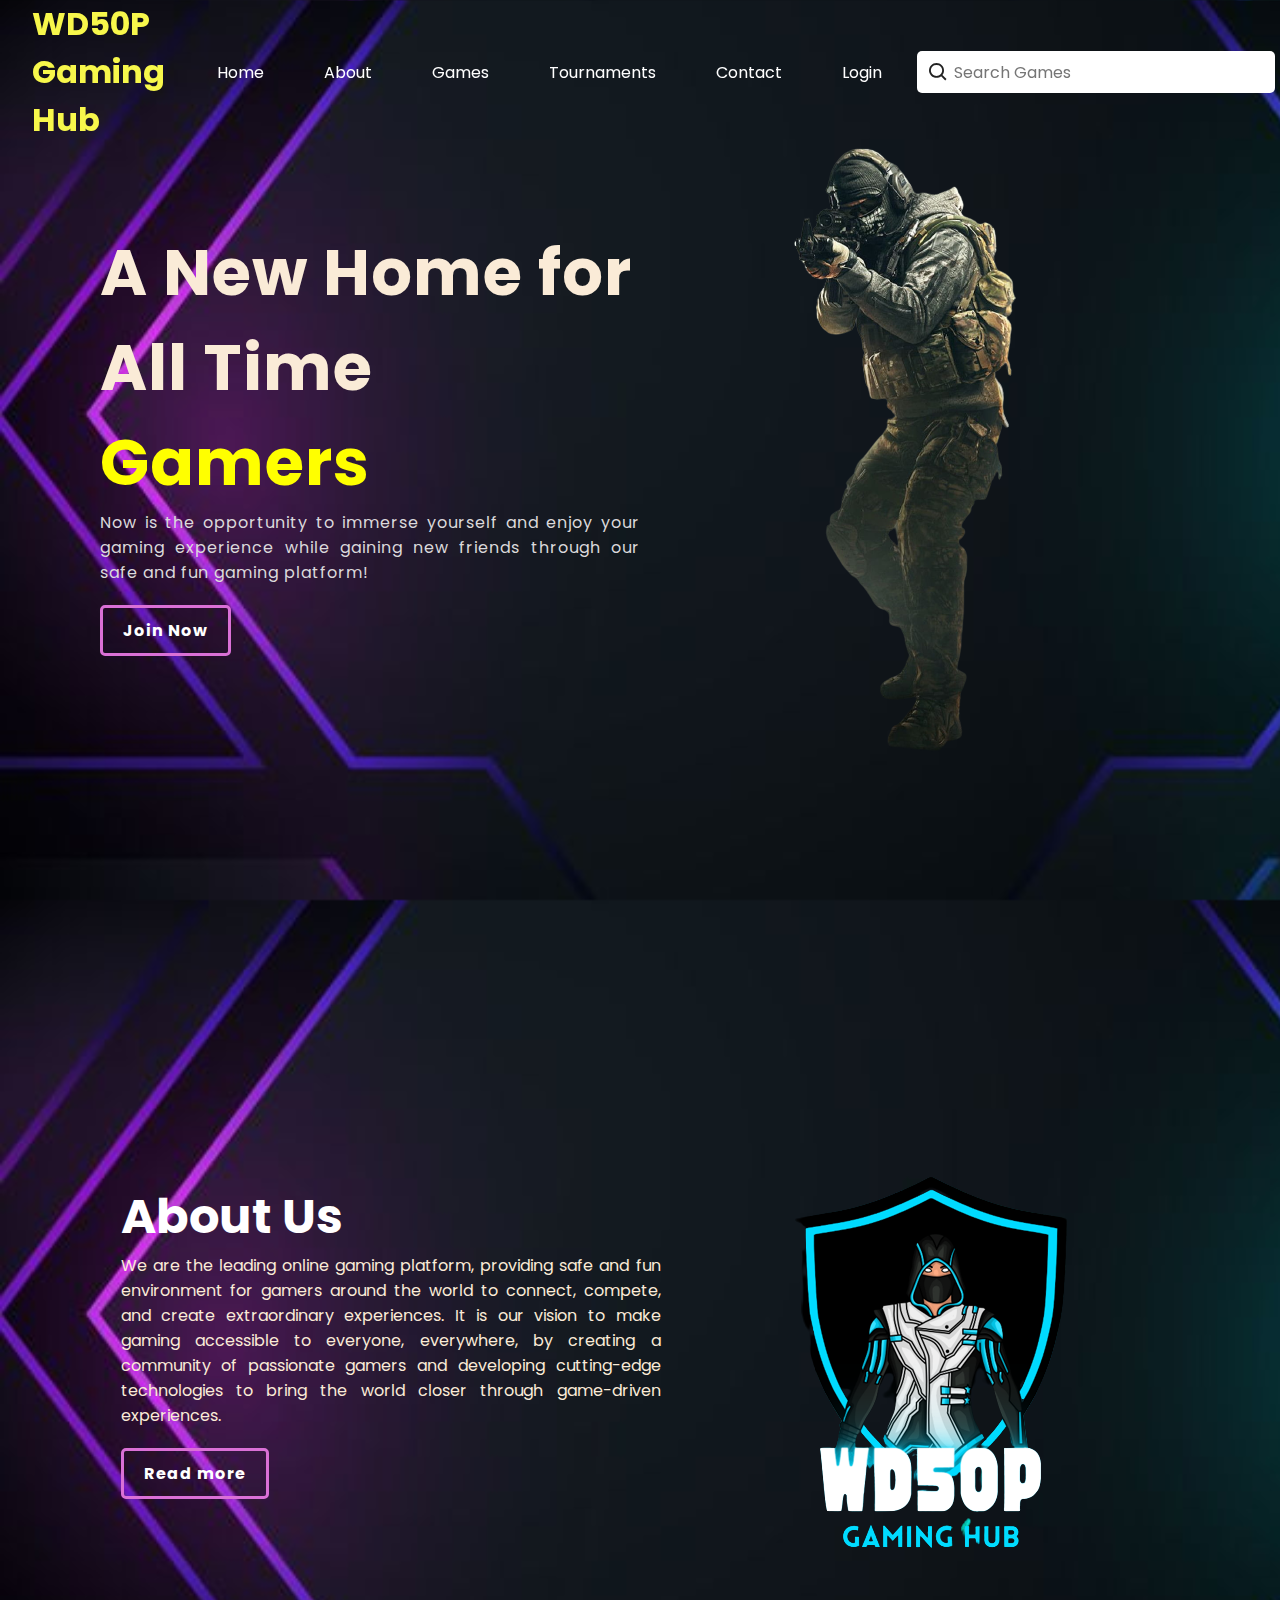
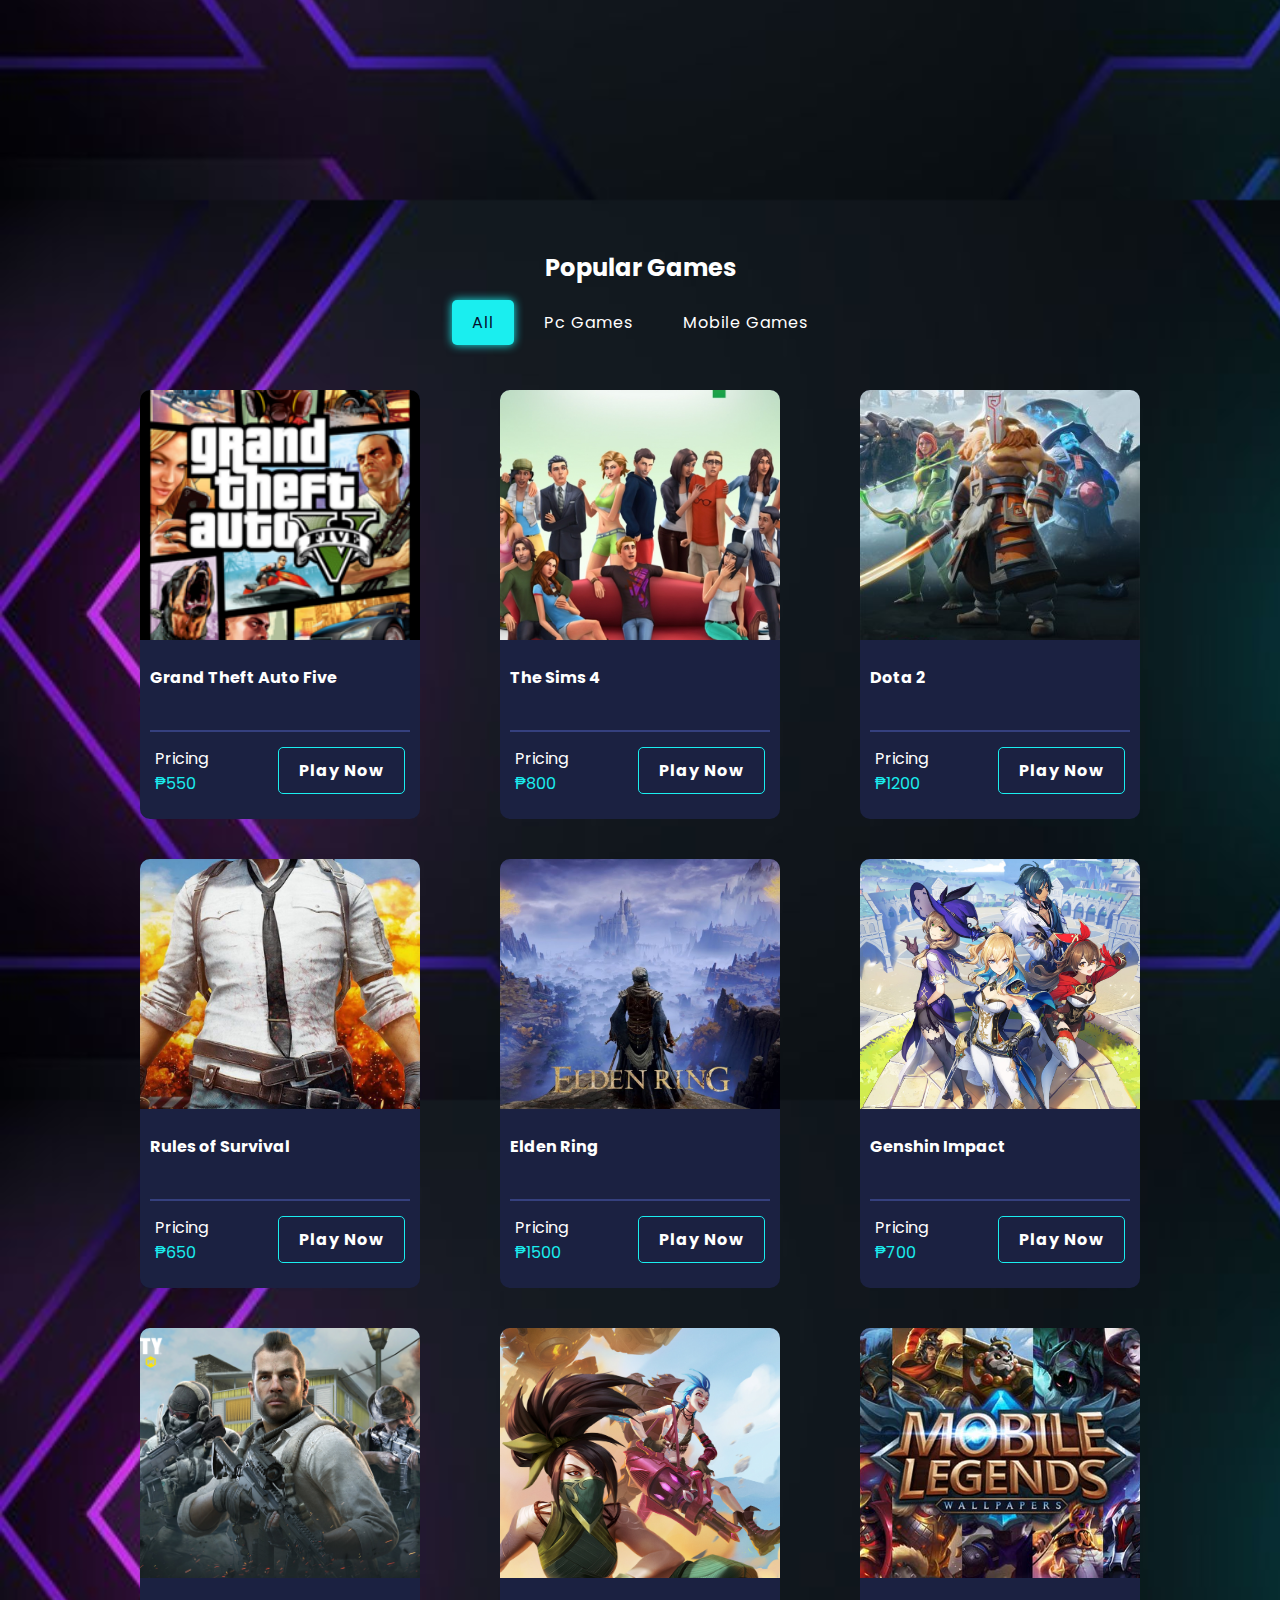
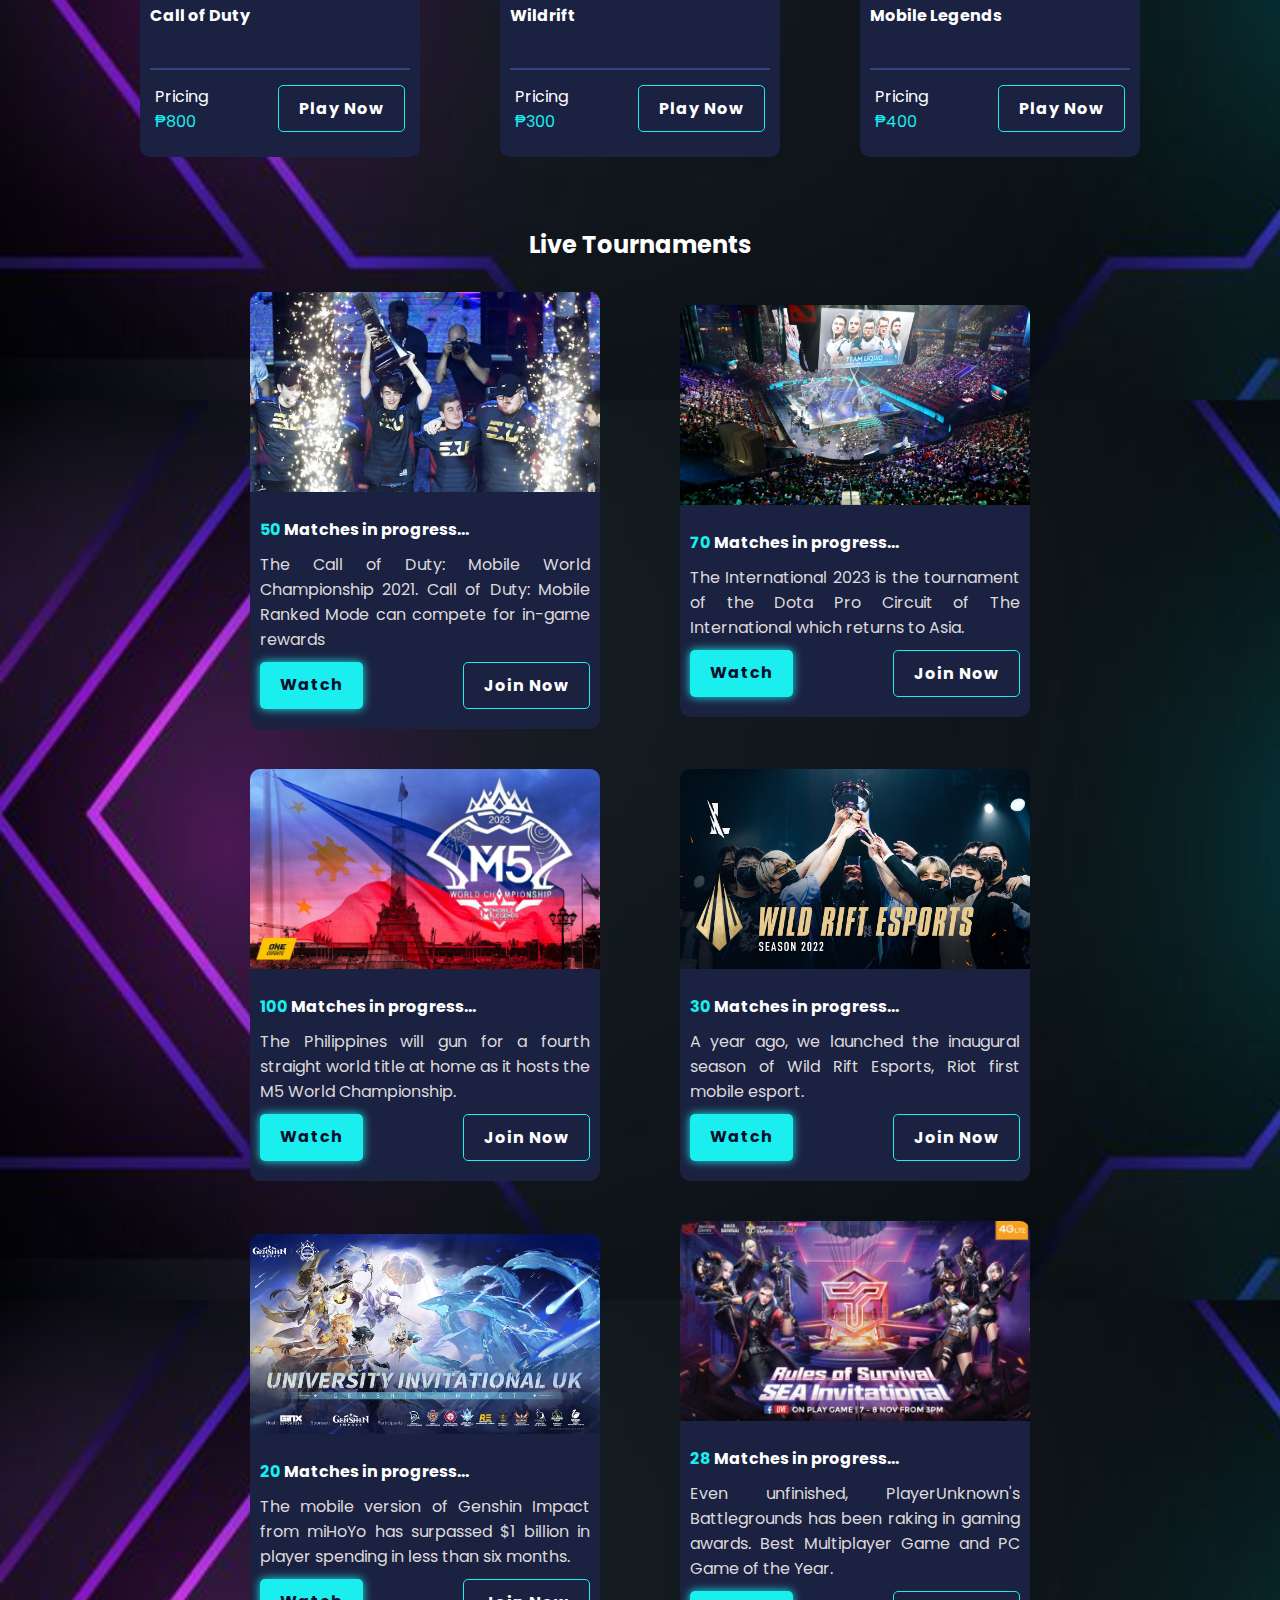
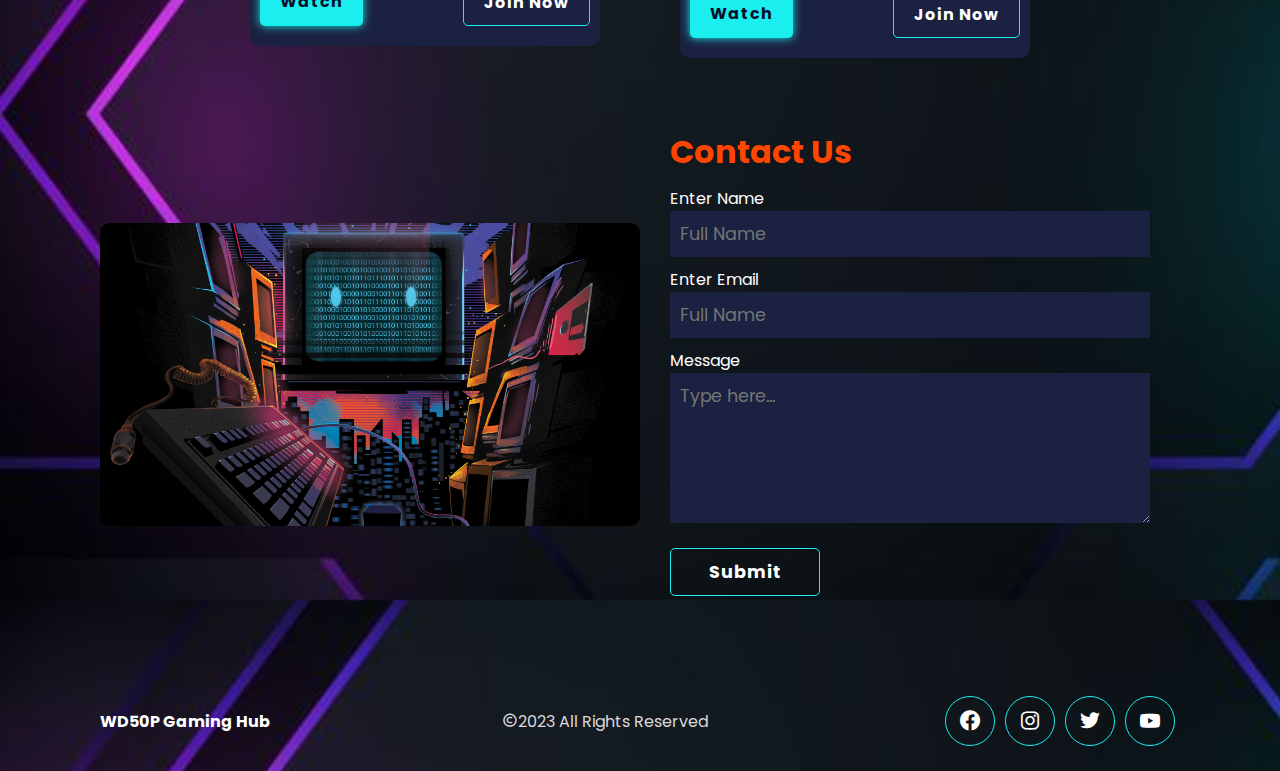
<file: index.html>
<html>
  <head>
    <meta charset="UTF-8" />
    <meta name="viewport" content="width=device-width,initial-scale=1.0" />
    <title>Gaming Website</title>
    <link rel="stylesheet" href="style.css" />
    <link
      href="https://unpkg.com/boxicons@2.1.4/css/boxicons.min.css"
      rel="stylesheet"
    />
  </head>
  <body>
    <header>
      <!--here-->
      <a href="#" class="logo"><span>WD50P Gaming Hub</span></a>
      <ul class="nav">
        <li><a href="#home">Home</a></li>
        <li><a href="#about">About</a></li>
        <li><a href="#games">Games</a></li>
        <li><a href="#tournaments">Tournaments</a></li>
        <li><a href="#contact">Contact</a></li>
        <li><a href="index2.html">Login</a></li>
      </ul>
      <div class="action">
        <div class="searchBx">
          <a href="#"><i class="bx bx-search"></i></a>
          <input type="text" placeholder="Search Games" />
        </div>
      </div>
      <div class="toggleMenu" onclick="toggleMenu();"></div>
    </header>

    <!-- Home Banner -->
    <div class="banner animeX" id="home">
      <div class="bg">
        <div class="content">
          <h2>
            A New Home for<br />
            All Time <span>Gamers</span>
          </h2>
          <p>
            Now is the opportunity to immerse yourself and enjoy your gaming
            experience while gaining new friends through our safe and fun gaming
            platform!
          </p>
          <a href="#" class="btn" id="join">Join Now</a>
        </div>
        <img src="cod3.png" />
      </div>
    </div>

    <!-- About -->
    <div class="about animeX" id="about">
      <div class="contentBx">
        <h2>About Us</h2>

        <p>
          We are the leading online gaming platform, providing safe and fun
          environment for gamers around the world to connect, compete, and
          create extraordinary experiences. It is our vision to make gaming
          accessible to everyone, everywhere, by creating a community of
          passionate gamers and developing cutting-edge technologies to bring
          the world closer through game-driven experiences.
        </p>
        <a href="#">Read more</a>
      </div>
      <img src="logo2.png" />
    </div>

    <!-- Games -->
    <div class="games animeX" id="games">
      <h2>Popular Games</h2>
      <ul>
        <li class="list active" data-filter="all">All</li>
        <li class="list" data-filter="pc">Pc Games</li>
        <li class="list" data-filter="mobile">Mobile Games</li>
      </ul>
      <div class="cardBx">
        <div class="card" data-item="pc">
          <img src="game.png" />
          <div class="content">
            <h4>Grand Theft Auto Five</h4>
            <div class="progress-line"><span></span></div>
            <div class="info">
              <p>Pricing<br /><span>₱550</span></p>
              <a href="#">Play Now</a>
            </div>
          </div>
        </div>

        <div class="card" data-item="pc">
          <img src="game2.jpeg" />
          <div class="content">
            <h4>The Sims 4</h4>
            <div class="progress-line"><span></span></div>
            <div class="info">
              <p>Pricing<br /><span>₱800</span></p>
              <a href="#">Play Now</a>
            </div>
          </div>
        </div>

        <div class="card" data-item="pc">
          <img src="game3.jpeg" />
          <div class="content">
            <h4>Dota 2</h4>
            <div class="progress-line"><span></span></div>
            <div class="info">
              <p>Pricing<br /><span>₱1200</span></p>
              <a href="#">Play Now</a>
            </div>
          </div>
        </div>

        <div class="card" data-item="pc">
          <img src="game4.jpeg" />
          <div class="content">
            <h4>Rules of Survival</h4>
            <div class="progress-line"><span></span></div>
            <div class="info">
              <p>Pricing<br /><span>₱650</span></p>
              <a href="#">Play Now</a>
            </div>
          </div>
        </div>

        <div class="card" data-item="pc">
          <img src="game5.jpeg" />
          <div class="content">
            <h4>Elden Ring</h4>
            <div class="progress-line"><span></span></div>
            <div class="info">
              <p>Pricing<br /><span>₱1500</span></p>
              <a href="#">Play Now</a>
            </div>
          </div>
        </div>

        <div class="card" data-item="mobile">
          <img src="game6.jpeg" />
          <div class="content">
            <h4>Genshin Impact</h4>
            <div class="progress-line"><span></span></div>
            <div class="info">
              <p>Pricing<br /><span>₱700</span></p>
              <a href="#">Play Now</a>
            </div>
          </div>
        </div>

        <div class="card" data-item="mobile">
          <img src="game7.jpeg" />
          <div class="content">
            <h4>Call of Duty</h4>
            <div class="progress-line"><span></span></div>
            <div class="info">
              <p>Pricing<br /><span>₱800</span></p>
              <a href="#">Play Now</a>
            </div>
          </div>
        </div>

        <div class="card" data-item="mobile">
          <img src="game8.jpeg" />
          <div class="content">
            <h4>Wildrift</h4>
            <div class="progress-line"><span></span></div>
            <div class="info">
              <p>Pricing<br /><span>₱300</span></p>
              <a href="#">Play Now</a>
            </div>
          </div>
        </div>

        <div class="card" data-item="mobile">
          <img src="game9.jpeg" />
          <div class="content">
            <h4>Mobile Legends</h4>
            <div class="progress-line"><span></span></div>
            <div class="info">
              <p>Pricing<br /><span>₱400</span></p>
              <a href="#">Play Now</a>
            </div>
          </div>
        </div>
      </div>
    </div>

    <!-- Tournaments -->
    <div class="tournaments animeX" id="tournaments">
      <h2>Live Tournaments</h2>
      <div class="boxBx">
        <div class="box">
          <img src="tournament.jpeg" />
          <div class="content">
            <h4><span>50</span> Matches in progress...</h4>
            <p>
              The Call of Duty: Mobile World Championship 2021. Call of Duty:
              Mobile Ranked Mode can compete for in-game rewards
            </p>
            <div class="btn">
              <a href="#" class="watch">Watch</a>
              <a href="#" class="join">Join Now</a>
            </div>
          </div>
        </div>

        <div class="box">
          <img src="tournaments1.jpg" />
          <div class="content">
            <h4><span>70</span> Matches in progress...</h4>
            <p>
              The International 2023 is the tournament of the Dota Pro Circuit
              of The International which returns to Asia.
            </p>
            <div class="btn">
              <a href="#" class="watch">Watch</a>
              <a href="#" class="join">Join Now</a>
            </div>
          </div>
        </div>

        <div class="box">
          <img src="tournaments2.jpeg" />
          <div class="content">
            <h4><span>100</span> Matches in progress...</h4>
            <p>
              The Philippines will gun for a fourth straight world title at home
              as it hosts the M5 World Championship.
            </p>
            <div class="btn">
              <a href="#" class="watch">Watch</a>
              <a href="#" class="join">Join Now</a>
            </div>
          </div>
        </div>

        <div class="box">
          <img src="tournaments3.jpeg" />
          <div class="content">
            <h4><span>30</span> Matches in progress...</h4>
            <p>
              A year ago, we launched the inaugural season of Wild Rift Esports,
              Riot first mobile esport.
            </p>
            <div class="btn">
              <a href="#" class="watch">Watch</a>
              <a href="#" class="join">Join Now</a>
            </div>
          </div>
        </div>

        <div class="box">
          <img src="tournaments4.jpeg" />
          <div class="content">
            <h4><span>20</span> Matches in progress...</h4>
            <p>
              The mobile version of Genshin Impact from miHoYo has surpassed $1
              billion in player spending in less than six months.
            </p>
            <div class="btn">
              <a href="#" class="watch">Watch</a>
              <a href="#" class="join">Join Now</a>
            </div>
          </div>
        </div>

        <div class="box">
          <img src="tournaments5.jpeg" />
          <div class="content">
            <h4><span>28</span> Matches in progress...</h4>
            <p>
              Even unfinished, PlayerUnknown's Battlegrounds has been raking in
              gaming awards. Best Multiplayer Game and PC Game of the Year.
            </p>
            <div class="btn">
              <a href="#" class="watch">Watch</a>
              <a href="#" class="join">Join Now</a>
            </div>
          </div>
        </div>
      </div>
    </div>

    <!-- Contact -->
    <div class="contact animeX" id="contact">
      <img src="contact.png" />
      <div class="form">
        <h1>Contact Us</h1>
        <div class="inputBx">
          <p>Enter Name</p>
          <input type="text" placeholder="Full Name" />
        </div>
        <div class="inputBx">
          <p>Enter Email</p>
          <input type="text" placeholder="Full Name" />
        </div>
        <div class="inputBx">
          <p>Message</p>
          <textarea placeholder="Type here..."></textarea>
        </div>
        <div class="inputBx">
          <input type="submit" name="Submit" />
        </div>
      </div>
    </div>

    <!-- Footer -->
    <footer>
      <div class="info">
        <a href="#" class="logo">WD50P Gaming Hub</a>
        <p><i class="bx bx-copyright"></i>2023 All Rights Reserved</p>
        <ul>
          <li>
            <a href="#"><i class="bx bxl-facebook-circle"></i></a>
          </li>
          <li>
            <a href="#"><i class="bx bxl-instagram"></i></a>
          </li>
          <li>
            <a href="#"><i class="bx bxl-twitter"></i></a>
          </li>
          <li>
            <a href="#"><i class="bx bxl-youtube"></i></a>
          </li>
        </ul>
      </div>
    </footer>

    <script>
      /* Sticky NavBar */
      window.addEventListener("scroll", function () {
        var header = document.querySelector("header");
        header.classList.toggle("sticky", window.scrollY > 0);
      });

      /* Responsive NavBar */

      function toggleMenu() {
        const toggleMenu = document.querySelector(".toggleMenu");
        const nav = document.querySelector(".nav");
        toggleMenu.classList.toggle("active");
        nav.classList.toggle("active");
      }

      /* Scrolling Animation Effects */
      window.addEventListener("scroll", function () {
        var anime = document.querySelectorAll(".animeX");

        for (var s = 0; s < anime.length; s++) {
          var windowheight = window.innerHeight;
          var animetop = anime[s].getBoundingClientRect().top;
          var animepoint = 150;

          if (animetop < windowheight - animepoint) {
            anime[s].classList.add("active");
          } else {
            anime[s].classList.remove("active");
          }
        }
      });

      /* Filterable Cards */

      let list = document.querySelectorAll(".list");
      let card = document.querySelectorAll(".card");

      for (let i = 0; i < list.length; i++) {
        list[i].addEventListener("click", function () {
          for (let j = 0; j < list.length; j++) {
            list[j].classList.remove("active");
          }
          this.classList.add("active");

          let dataFilter = this.getAttribute("data-filter");

          for (let k = 0; k < card.length; k++) {
            card[k].classList.remove("active");
            card[k].classList.add("hide");

            if (
              card[k].getAttribute("data-item") == dataFilter ||
              dataFilter == "all"
            ) {
              card[k].classList.remove("hide");
              card[k].classList.add("active");
            }
          }
        });
      }
    </script>
  </body>
</html>
</file>
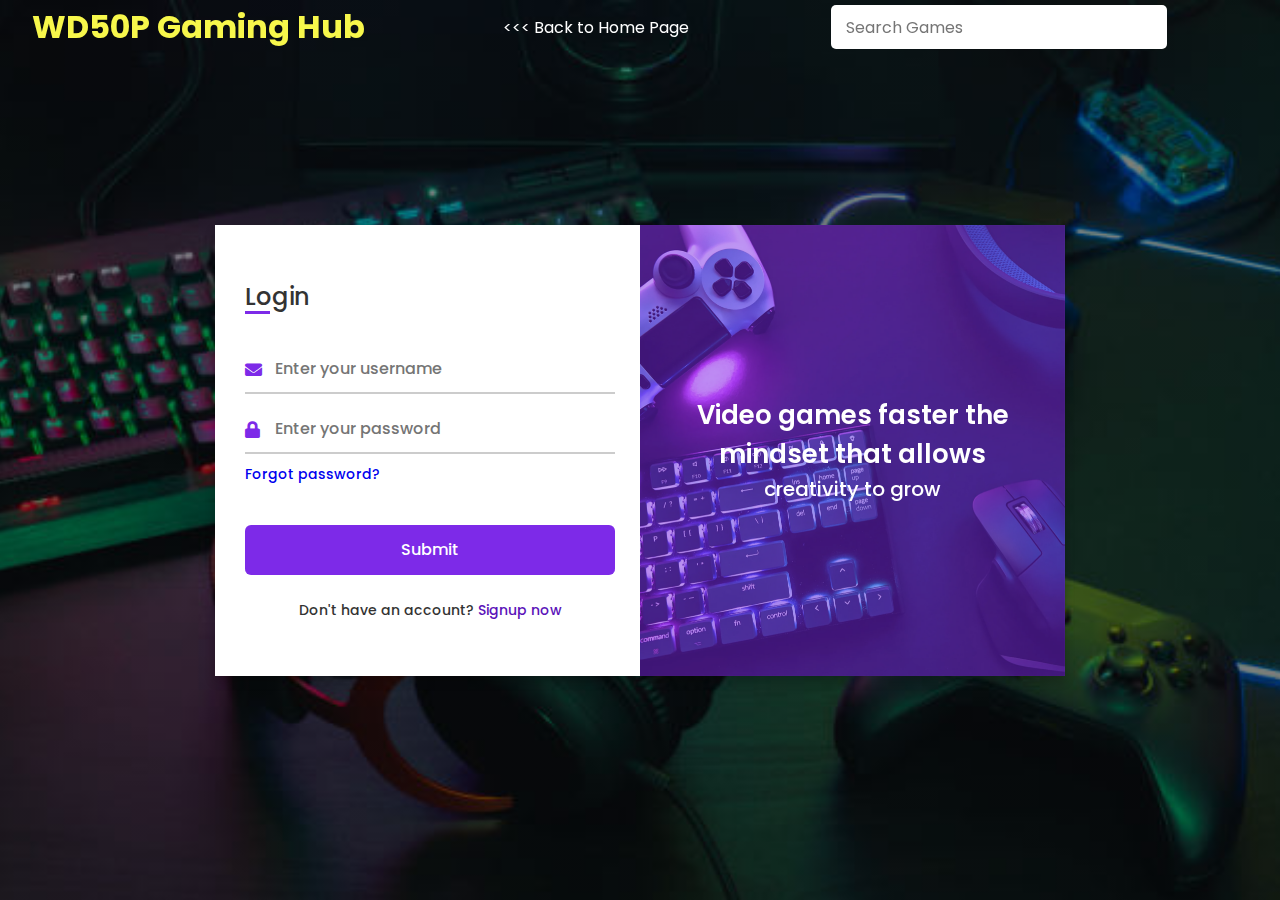
<file: index2.html>
<!DOCTYPE html>
<html lang="en" dir="ltr">
  <head>
    <meta charset="UTF-8">
    <meta http-equiv="X-UA-Compatible" content="IE=edge">
    <meta name="viewport" content="width=device-width, initial-scale=1.0">
    <link rel="stylesheet" href="style2.css">
    <link rel="stylesheet" href="https://cdnjs.cloudflare.com/ajax/libs/font-awesome/5.15.3/css/all.min.css">
    <title>Login Page</title>
   </head>
<body>
  <header>
    <a href="#" class="logo"><span>WD50P Gaming Hub</span></a>
      <ul class="nav">
        <li><a class="active" href="index.html"><<< Back to Home Page</a></li>
      </ul>
      <div class="action">
        <div class="searchBx">
          <a href="#"><i class="bx bx-search"></i></a>
          <input type="text" placeholder="Search Games" />
        </div>
      </div>
      <div class="toggleMenu" onclick="toggleMenu();"></div>
    </header>
  <div class="container">
    <input type="checkbox" id="flip">
    <div class="cover">
      <div class="front">
        <img src="frontlmg.jpg" alt="keyboard mouse and joystick photo">
        <div class="text" id="mirror-scale">
          <span class="text-1">Video games faster the<br> mindset that allows</span>
          <span class="text-2">creativity to grow</span>
        </div>
      </div>
      <div class="back">
        <img class="backImg" src="backlmg.jpg" alt="neon design photo">
      </div>
    </div>
    <div class="forms">
        <div class="form-content">
          <div class="login-form">
            <div class="title">Login</div>
          <form action="#">
            <div class="input-boxes">
              <div class="input-box">
                <i class="fas fa-envelope"></i>
                <input type="text" placeholder="Enter your username" required>
              </div>
              <div class="input-box">
                <i class="fas fa-lock"></i>
                <input type="password" placeholder="Enter your password" required>
              </div>
              <div class="text"><a href="#">Forgot password?</a></div>
              <div class="button input-box">
                <input type="submit" value="Submit">
              </div>
              <div class="text sign-up-text">Don't have an account? <label for="flip" id="signup">Signup now</label></div>
            </div>
        </form>
      </div>
        <div class="signup-form">
          <div class="title">Signup</div>
        <form action="#">
            <div class="input-boxes">
              <div class="input-box">
                <i class="fas fa-user"></i>
                <input type="text" placeholder="Enter your username" required>
              </div>
              <div class="input-box">
                <i class="fas fa-envelope"></i>
                <input type="text" placeholder="Enter your email" required>
              </div>
              <div class="input-box">
                <i class="fas fa-lock"></i>
                <input type="password" placeholder="Enter your password" required>
              </div>
              <div class="button input-box">
                <input type="submit" value="Submit">
              </div>
              <div class="text sign-up-text">Already have an account? <label for="flip">Login now</label></div>
            </div>
      </form>
    </div>
    </div>
    </div>
  </div>
</body>
</html>
</file>
<file: style.css>
@import url(https://fonts.googleapis.com/css2?family=Poppins&display=swap);
* {
  margin: 0;
  padding: 0;
  box-sizing: border-box;
  font-family: "Poppins", sans-serif;
  scroll-behavior: smooth;
}
body {
  background-image: url("bg3.jpeg");
  background-repeat: repeat;
  background-size: cover;
  height: 100vh;
  padding: 0;
  margin: 0;
}
/* Scroll Bar */
::-webkit-scrollbar {
  width: 12px;
}
::-webkit-scrollbar-thumb {
  background: rgb(27, 33, 65);
  border-radius: 2px;
}
header {
  position: fixed;
  top: 0;
  left: 0;
  width: 100%;
  padding: px 100px;
  display: flex;
  justify-content: space-between;
  align-items: center;
  transition: 0.5%;
  z-index: 1000;
}
header.sticky {
  background: #1b2141;
  box-shadow: 0 5px 10px rgba(0, 0, 0, 0, 1);
}
.web-logo {
  width: 170px;
  height: 80px;
  padding-left: 30px;
}
header .logo {
  position: relative;
  color: #dbd9db;
  text-decoration: none;
  font-size: 2em;
  margin-left: 2rem;       
  font-weight: 700;
}
.logo span {                 
  color: rgb(247, 247, 75);
}
header .nav {
  display: flex;
  justify-content: center;
  align-items: center;
}
header ul li {
  list-style: none;
  margin: 10px;
}
header ul li a {
  color: #fff;
  text-decoration: none;
  padding: 10px 20px;
  border-radius: 5px;
}
header ul li a:hover {
  background: #1aeeef;
  color: #050e2d;
  box-shadow: 0 0 10x #1aeeef;
}

header .action .searchBx {
  padding: 5px;
  margin: 5px;
  display: flex;
  justify-content: center;
  align-items: center;
  background: #fff;
  border-radius: 5px;
}
header .action .searchBx i {
  font-size: 1.4em;
  margin: 5px;
  color: #222;
}
header .action .searchBx input {
  outline: none;
  border: none;
  font-size: 1em;
  color: #222;
}

/* Home Banner */

.banner {
  position: relative;
  width: 100%;
  min-height: 100vh;
  padding: 0px 100px;
  display: flex;
  justify-content: center;
  align-items: center;
}

.banner .bg {
  position: relative;
  width: 100%;
  min-height: 100vh;
  display: flex;
  justify-content: center;
  align-items: center;
}
.banner .bg .content {
  width: 50%;
  height: 100%;
}
.banner .bg .content h2 {
  font-size: 4em;
  color: antiquewhite;
  letter-spacing: 1px;
}
.banner .bg .content p {
  font-size: 1em;
  color: #dbd9db;
  letter-spacing: 1px;
}
#home p {
  text-align: justify;
}
.banner .bg .content a {
  display: inline-block;
  padding: 10px 20px;
  margin: 20px 0;
  border: 3px solid orchid; 
  text-decoration: none;
  font-weight: 700;
  border-radius: 5px;
  color: white;
  letter-spacing: 1px;
}

/* Animation for the "Join Now btn*/

#join {
  animation: join-now infinite .5s;
}
@keyframes join-now {
  50% {
    opacity: 0.5;
  }
  75% {
    opacity: 0.75;
  }
  100% {
    opacity: 1;
  }
}
.contentBx p {
  font-size: 1em; 
}
.banner .bg .content a:hover {
  background: #1aeeef;
  border: none;
  color: #050e2d;
  box-shadow: 0 0 10px #1aeeef;
}

.banner .bg img {    
  margin: 19px auto;
  object-fit: cover;
}
.content span {
  color: yellow;   
}

/* about */
.about {
  position: relative;
  width: 100%;
  min-height: 100vh;
  padding: 0px 100px;
  display: flex;
  justify-content: center;
  align-items: center;
}
.about .contentBx {
  width: 50%;
  margin: 20px;
}
.about .contentBx h2 {
  font-size: 3em;
  font-weight: 700;
  color: #fff;
}
.about .contentBx p {
  max-width: 600px;
  text-align: justify;
  color: antiquewhite;
}
.about .contentBx a {
  display: inline-block;
  padding: 10px 20px;
  margin: 20px 0;
  border: 3px solid orchid;        
  text-decoration: none;
  font-weight: 700;
  border-radius: 5px;
  color: #fff;
  letter-spacing: 1px;
}
.about .contentBx a:hover {
  background: #1aeeef;
  border: none;
  color: #050e2d;
  box-shadow: 0 0 10px #1aeeef;
}

/* Games */
.games {
  padding: 0px 100px;
  width: 100%;
  min-height: 100vh;
  display: flex;
  justify-content: center;
  align-items: center;
  flex-direction: column;
  margin: 40px auto;
}
.games h2 {
  color: #fff;
  margin: 10px 0;
}
.games ul {
  display: flex;
  justify-content: center;
  align-items: center;
  flex-wrap: wrap;
  margin-bottom: 20px;
}
.games ul li {
  list-style: none;
  padding: 10px 20px;
  border-radius: 5px;
  margin: 5px;
  letter-spacing: 1px;
  cursor: pointer;
  color: #fff;
}
.games ul li.active {
  background: #1aeeef;
  color: #050e2d;
  box-shadow: 0 0 10px #1aeeef;
}
.games .cardBx {
  width: 100%;
  min-height: 100%;
  display: flex;
  flex-wrap: wrap;
  justify-content: center;
  align-items: center;
}
.games .cardBx .card {
  width: 280px;
  border-radius: 10px;
  margin: 20px 40px;
  background: #1b2141;
  overflow: hidden;
}
.games .cardBx .card img {
  width: 100%;
  height: 250px;
  object-fit: cover;
}
.games .cardBx .card .content {
  padding: 10px;
}
.games .cardBx .card .content h4 {
  color: #fff;
  margin: 15px 0;
}
.games .cardBx .card .progress-line {
  position: relative;
  height: 10px;
  width: 100%;
  background: #35407e;
  margin-bottom: 15px;
  border-radius: 10px;
  transform: scaleX(0);
  transform-origin: left;
  animation: animate 1s cubic-bezier(1, 0, 0.5, 1) forwards;
}
.games .cardBx .card .progress-line span {
  position: absolute;
  height: 100%;
  width: 80%;
  border-radius: 10px;
  background: #1aeeef;
  box-shadow: 0 0 10px #1aeeef;
  transform: scaleX(0);
  transform-origin: left;
  animation: animate 1s cubic-bezier(1, 0, 0.5, 1) forwards;
}
@keyframes animate {
  100% {
    transform: scaleX(1);
  }
}
.games .cardBx .card .info {
  border-top: 2px solid #35407e;
  padding: 5px;
  display: flex;
  justify-content: space-between;
  align-items: center;
}
.games .cardBx .card .info p {
  font-size: 1em;
  color: #fff;
}
.games .cardBx .card .info p span {
  color: #1aeeef;
}
.games .cardBx .card .info a {
  display: inline-block;
  padding: 10px 20px;
  margin: 10px 0;
  border: 1px solid #1aeeef;
  text-decoration: none;
  font-weight: 700;
  border-radius: 5px;
  color: #fff;
  letter-spacing: 1px;
}
.games .cardBx .card .info a:hover {
  background: #1aeeef;
  border: none;
  color: #050e2d;
  box-shadow: 0 0 10px #1aeeef;
}
.games .cardBx .card.hide {
  display: none;
}

.tournaments {
  padding: 0px 100px;
  width: 100%;
  min-height: 100vh;
  display: flex;
  flex-direction: column;
  justify-content: center;
  align-items: center;
}
.tournaments h2 {
  color: #fff;
  margin: 10px 0;
}
.tournaments .boxBx {
  width: 100%;
  min-height: 100%;
  display: flex;
  flex-wrap: wrap;
  justify-content: center;
  align-items: center;
}
.tournaments .boxBx .box {
  width: 350px;
  border-radius: 10px;
  margin: 20px 40px;
  background: #1b2141;
  overflow: hidden;
}
.tournaments .boxBx .box img {
  width: 100%;
  height: 200px;
  object-fit: cover;
}
.tournaments .boxBx .box .content {
  padding: 10px;
}
.tournaments .boxBx .box .content h4 {
  color: #fff;
  margin-top: 15px;
}
.tournaments .boxBx .box .content h4 span {
  color: #1aeeef;
}
.tournaments .boxBx .box .content p {
  text-align: justify;
  color: #dbd9db;
  margin-top: 10px;
}
.tournaments .boxBx .box .content .btn {
  display: flex;
  justify-content: space-between;
}

.tournaments .boxBx .box .content .watch {
  display: inline-block;
  padding: 10px 20px;
  margin: 10px 0;
  background: #1aeeef;
  text-decoration: none;
  font-weight: 700;
  border-radius: 5px;
  color: #050e2d;
  letter-spacing: 1px;
  box-shadow: 0 0 10px #1aeeef;
}
.tournaments .boxBx .box .content .watch:hover {
  border: 1px solid #1aeeef;
  background: none;
  color: #fff;
  box-shadow: none;
}
.tournaments .boxBx .box .content .join {
  display: inline-block;
  padding: 10px 20px;
  margin: 10px 0;
  border: 1px solid #1aeeef;
  text-decoration: none;
  font-weight: 700;
  border-radius: 5px;
  color: #fff;
  letter-spacing: 1px;
}
.tournaments .boxBx .box .content .join:hover {
  background: #1aeeef;
  border: none;
  color: #050e2d;
  box-shadow: 0 0 10px #1aeeef;
}

/* contact */
.contact {
  padding: 20px 100px;
  width: 100%;
  min-height: 50vh;
  display: flex;
  justify-content: center;
  align-items: center;
}
.contact img {
  height: 100%;
  width: 50%;
  object-fit: cover;
  border-radius: 10px;
}
.contact .form {
  width: 50%;
  margin: 30px;
}
.contact .form h1 {
  color: orangered;     
}
.contact .form .inputBx {
  margin: 10px 0;
}
.contact .form .inputBx p {
  color: #fff;
}
.contact .form .inputBx input,
.contact .form .inputBx textarea {
  border: none;
  outline: none;
  padding: 10px;
  width: 100%;
  color: #fff;
  background: #1b2141;
  min-height: 15px;
  font-size: 1.1em;
}
.contact .form .inputBx textarea {
  height: 150px;
}
.contact .form .inputBx input[type="submit"] {
  display: inline-block;
  padding: 10px 20px;
  margin: 15px 0;
  outline: none;
  background: transparent;
  border: 1px solid #1aeeef;
  text-decoration: none;
  font-weight: 700;
  width: 150px;
  border-radius: 5px;
  color: #fff;
  letter-spacing: 1px;
}
.contact .form .inputBx input[type="submit"]:hover {
  background: #1aeeef;
  border: none;
  color: #050e2d;
  box-shadow: 0 0 10px #1aeeef;
}

/* footer */
footer {
  padding: 10px 100px;
}
footer .info {
  display: flex;
  justify-content: space-between;
  align-items: center;
}
footer .info .logo {
  position: relative;
  color: #fff;
  text-decoration: none;
  font-size: 1em;
  font-weight: 700;
}
footer .info p {
  color: #dbd9db;
}
footer .info ul {
  margin: 10px 0;
  display: flex;
  justify-content: center;
  align-items: center;
}
footer .info ul li {
  list-style: none;
  height: 50px;
  width: 50px;
  margin: 5px;
  border-radius: 50%;
  display: flex;
  justify-content: center;
  align-items: center;
  border: 1px solid #1aeeef;
}
footer .info ul li:hover {
  background: #1aeeef;
  border: none;
  box-shadow: 0 0 10px #1aeeef;
}
footer .info ul li a i {
  font-size: 1.5em;
  color: #fff;
}
footer .info ul li:hover a i {
  color: #050e2d;
}
.anime {
  position: relative;
  transform: translateY(150px);
  opacity: 0;
  transition: all 2s ease;
}

.animeX.active {
  transform: translateY(0px);
  opacity: 1;
}

/* Responsive Design */

@media (max-width: 991px) {
  header {
    padding: 15px 40px;
  }
  header .nav {
    position: fixed;
    top: 0;
    left: 0;
    right: 0;
    bottom: 0;
    background: #1b2141;
    display: none;
    justify-content: center;
    align-items: center;
    flex-direction: column;
    z-index: 1000;
  }
  header .nav.active {
    display: flex;
  }
  header .nav li {
    margin: 20px 0;
  }
  header .nav li a {
    font-size: 24px;
    margin: 10px 0;
  }
  .toggleMenu {
    position: relative;
    width: 30px;
    height: 30px;
    background: url(menu.png) #fff;
    background-position: center;
    background-size: 30px;
    background-repeat: no-repeat;
    cursor: pointer;
    z-index: 1001;
  }
  .toggleMenu.active {
    background: url(close.png) #fff;
    background-position: center;
    background-size: 30px;
    background-repeat: no-repeat;
  }
  .banner .bg img {
    position: absolute;
  }
  .banner .bg .content {
    width: 100%;
    height: 100%;
    background: rgb(27 33 65 / 50%);
    padding: 20px;
    z-index: 1;
    border-radius: 10px;
  }
  .about {
    flex-direction: column;
  }
  .about .contentBx {
    width: 100%;
  }
  .contact {
    flex-direction: column;
  }
  .contact img {
    height: 100%;
    width: 100%;
  }
  .contact .form {
    width: 100%;
    margin: 30px;
    padding: 30px;
  }
  .contact .form h1 {
    text-align: center;
  }
  footer .info {
    flex-direction: column;
  }
}
@media (max-width: 375px) {
  .banner {
 
    min-width:600px;
    margin-left: -60;
    margin-top: 70px;
  }
  header {
    margin-left: -30;
}
.about .contentBx {
  min-width: 450px;
  margin-left: 140px;
}
}
</file>
<file: style2.css>
@import url('https://fonts.googleapis.com/css2?family=Poppins:wght@200;300;400;500;600;700&display=swap');
*{
  margin: 0;
  padding: 0;
  box-sizing: border-box;
  font-family: "Poppins" , sans-serif;
}
body{
  min-height: 100vh;
  display: flex;
  align-items: center;
  justify-content: center;
  background: #7d2ae8;
  padding: 30px;
  height: 100vh;
  display: flex;
  justify-content: center;
  align-items: center;
  padding: 10px;
  background: linear-gradient(135deg, #71b7e6, #9b59b6);
  width: 100%;
  background: linear-gradient(to top, rgba(0,0,0,0.5)50%,rgba(0,0,0,0.5)50%), url(background.jpg);
  background-position: center;
  background-size: cover;
  height: 100vh;
}
header {
  position: fixed;
  top: 0;
  left: 0;
  width: 100%;
  padding: px 100px;
  display: flex;
  justify-content: space-between;
  align-items: center;
  transition: 0.5%;
  z-index: 1000;
}
header.sticky {
  background: #1b2141;
  box-shadow: 0 5px 10px rgba(0, 0, 0, 0, 1);
}
header .logo {
  position: relative;
  color: #dbd9db;
  text-decoration: none;
  font-size: 2em;
  margin-left: 2rem; /* added */
  font-weight: 700;
}
.logo span {
    color: rgb(247, 247, 75);
}
header .nav {
  display: flex;
  justify-content: center;
  align-items: center;
}
header ul li {
  list-style: none;
  margin: 10px;
}
header ul li a {
  color: #fff;
  text-decoration: none;
  padding: 10px 20px;
  border-radius: 5px;
}
header ul li a:hover {
  background: #1aeeef;
  color: #050e2d;
  box-shadow: 0 0 10x #1aeeef;
}
header .action .searchBx {
  padding: 5px;
  margin: 5px;
  display: flex;
  justify-content: center;
  align-items: center;
  background: #fff;
  border-radius: 5px;
}
header .action .searchBx i {
  font-size: 1.4em;
  margin: 5px;
  color: #222;
}
header .action .searchBx input {
  outline: none;
  border: none;
  font-size: 1em;
  color: #222;
}
.container{
  position: relative;
  max-width: 850px;
  width: 100%;
  background: #fff;
  padding: 40px 30px;
  box-shadow: 0 5px 10px rgba(0,0,0,0.2);
  perspective: 2700px;
}
.container .cover{
  position: absolute;
  top: 0;
  left: 50%;
  height: 100%;
  width: 50%;
  z-index: 98;
  transition: all 1s ease;
  transform-origin: left;
  transform-style: preserve-3d;
}
.container #flip:checked ~ .cover{
  transform: rotateY(-180deg);
  backface-visibility: hidden;
}
 .container .cover .front,
 .container .cover .back{
  position: absolute;
  top: 0;
  left: 0;
  height: 100%;
  width: 100%;
}
.cover .back{
  transform: rotateY(180deg);
  backface-visibility: hidden;
}
.container .cover::before,
.container .cover::after{
  content: '';
  position: absolute;
  height: 100%;
  width: 100%;
  background: #7d2ae8;
  opacity: 0.5;
  z-index: 12;
}
.container .cover::after{
  opacity: 0.3;
  transform: rotateY(180deg);
  backface-visibility: hidden;
}
.container .cover img{
  position: absolute;
  height: 100%;
  width: 100%;
  object-fit: cover;
  z-index: 10;
}
.container .cover .text{
  position: absolute;
  z-index: 130;
  height: 100%;
  width: 100%;
  display: flex;
  flex-direction: column;
  align-items: center;
  justify-content: center;
}
.cover .text .text-1,
.cover .text .text-2{
  font-size: 26px;
  font-weight: 600;
  color: #fff;
  text-align: center;
}
.cover .text .text-2{
  font-size: 20px;
  font-weight: 500;
}
.container .forms{
  height: 100%;
  width: 100%;
  background: #fff;
}
.container .form-content{
  display: flex;
  align-items: center;
  justify-content: space-between;
}
.form-content .login-form,
.form-content .signup-form{
  width: calc(100% / 2 - 25px);
}
.forms .form-content .title{
  position: relative;
  font-size: 24px;
  font-weight: 500;
  color: #333;
}
.forms .form-content .title:before{
  content: '';
  position: absolute;
  left: 0;
  bottom: 0;
  height: 3px;
  width: 25px;
  background: #7d2ae8;
}
.forms .signup-form  .title:before{
  width: 20px;
}
.forms .form-content .input-boxes{
  margin-top: 30px;
}
.forms .form-content .input-box{
  display: flex;
  align-items: center;
  height: 50px;
  width: 100%;
  margin: 10px 0;
  position: relative;
}
.form-content .input-box input{
  height: 100%;
  width: 100%;
  outline: none;
  border: none;
  padding: 0 30px;
  font-size: 16px;
  font-weight: 500;
  border-bottom: 2px solid rgba(0,0,0,0.2);
  transition: all 0.3s ease;
}
.form-content .input-box input:focus,
.form-content .input-box input:valid{
  border-color: #7d2ae8;
}
.form-content .input-box i{
  position: absolute;
  color: #7d2ae8;
  font-size: 17px;
}
.forms .form-content .text{
  font-size: 14px;
  font-weight: 500;
  color: #333;
}
.forms .form-content .text a{
  text-decoration: none;
}
.forms .form-content .text a:hover{
  text-decoration: underline;
}
.forms .form-content .button{
  color: #fff;
  margin-top: 40px;
}
.forms .form-content .button input{
  color: #fff;
  background: #7d2ae8;
  border-radius: 6px;
  padding: 0;
  cursor: pointer;
  transition: all 0.4s ease;
}
.forms .form-content .button input:hover{
  background: #5b13b9;
}
.forms .form-content label{
  color: #5b13b9;
  cursor: pointer;
}
.forms .form-content label:hover{
  text-decoration: underline;
}
.forms .form-content .login-text,
.forms .form-content .sign-up-text{
  text-align: center;
  margin-top: 25px;
}
.container #flip{
  display: none;
}
@media (max-width: 730px) {
  .container .cover{
    display: none;
  }
  .form-content .login-form,
  .form-content .signup-form{
    width: 100%;
  }
  .form-content .signup-form{
    display: none;
  }
  .container #flip:checked ~ .forms .signup-form{
    display: block;
  }
  .container #flip:checked ~ .forms .login-form{
    display: none;
  }
}
</file>
